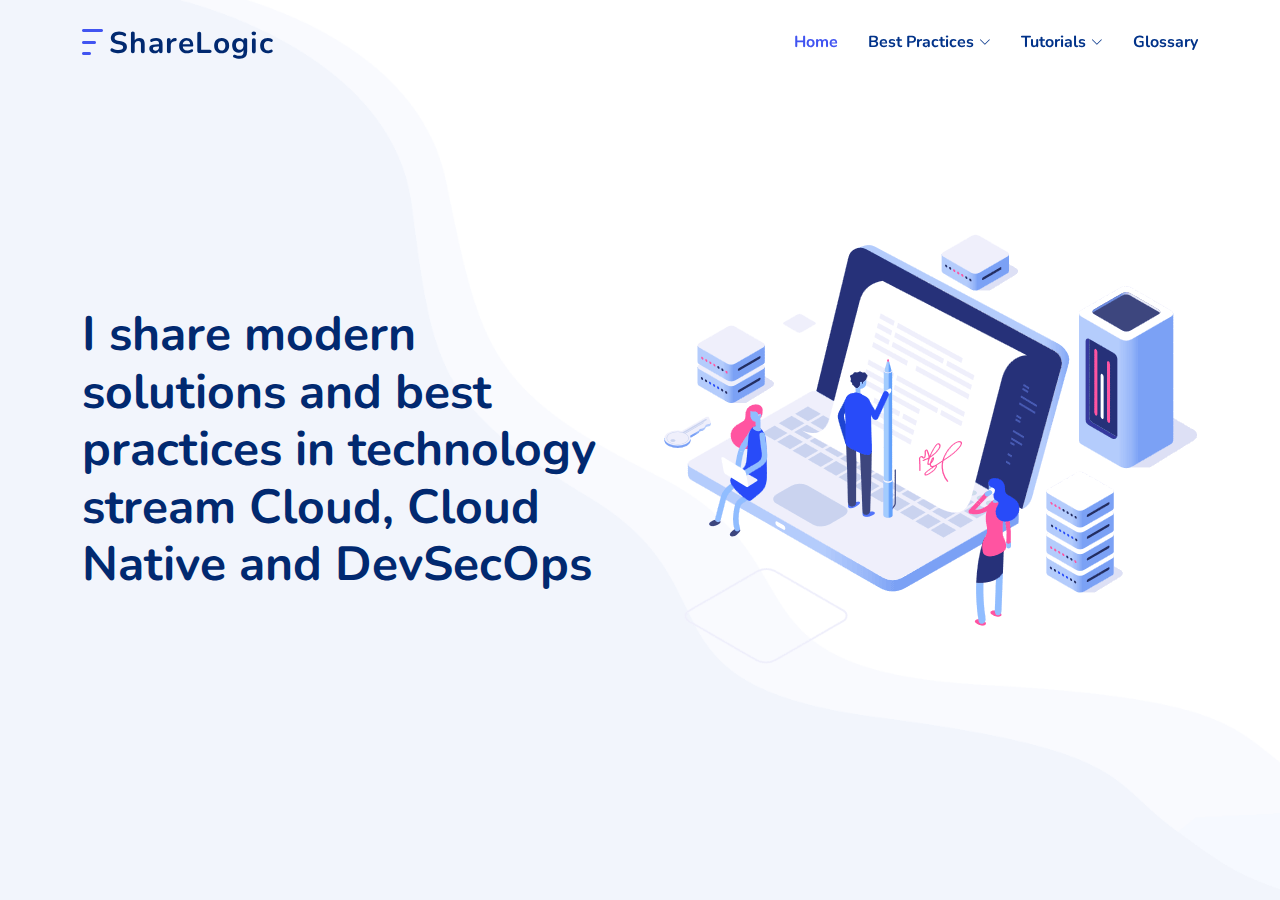
<file: documentation/index.html>
<!DOCTYPE html>
<html lang="en">

<head>
  <meta charset="utf-8">
  <meta content="width=device-width, initial-scale=1.0" name="viewport">

  <title>Kameswara Rao Pudi - Share Logic</title>
  <meta content="" name="description">
  <meta content="" name="keywords">

  <!-- Favicons -->
  <!-- <link href="assets/img/favicon.png" rel="icon">
  <link href="assets/img/apple-touch-icon.png" rel="apple-touch-icon"> -->

  <!-- Google Fonts -->
  <link href="https://fonts.googleapis.com/css?family=Open+Sans:300,300i,400,400i,600,600i,700,700i|Nunito:300,300i,400,400i,600,600i,700,700i|Poppins:300,300i,400,400i,500,500i,600,600i,700,700i" rel="stylesheet">

  <!-- Vendor CSS Files -->
  <link href="assets/vendor/aos/aos.css" rel="stylesheet">
  <link href="assets/vendor/bootstrap/css/bootstrap.min.css" rel="stylesheet">
  <link href="assets/vendor/bootstrap-icons/bootstrap-icons.css" rel="stylesheet">
  <link href="assets/vendor/glightbox/css/glightbox.min.css" rel="stylesheet">
  <link href="assets/vendor/remixicon/remixicon.css" rel="stylesheet">
  <link href="assets/vendor/swiper/swiper-bundle.min.css" rel="stylesheet">

  <!-- Template Main CSS File -->
  <link href="assets/css/style.css" rel="stylesheet">

</head>

<body>

  <!-- ======= Header ======= -->
  <header id="header" class="header fixed-top">
    <div class="container-fluid container-xl d-flex align-items-center justify-content-between">

      <a href="index.html" class="logo d-flex align-items-center">
        <img src="assets/img/logo.png" alt="">
        <span>ShareLogic</span>
      </a>

      <nav id="navbar" class="navbar">
        <ul>
          <li><a class="nav-link scrollto active" href="#">Home</a></li>      
          <li class="dropdown"><a href="#"><span>Best Practices</span> <i class="bi bi-chevron-down"></i></a>
            <ul>
              <li><a href="coming-soon.html">To Do</a></li>
            </ul>
          </li>
          <li class="dropdown"><a href="#"><span>Tutorials</span> <i class="bi bi-chevron-down"></i></a>
            <ul>
              <li><a href="../documentation/kubernetes/kubernetes-training.html">Kubernetes</a></li>
              <li><a href="coming-soon.html">IaC</a></li>
              <li><a href="coming-soon.html">Azure</a></li>
            </ul>
          </li>
          <li><a href="glossary.html">Glossary</a></li>
        </ul>
        <i class="bi bi-list mobile-nav-toggle"></i>
      </nav><!-- .navbar -->

    </div>
  </header><!-- End Header -->

  <section id="hero" class="hero d-flex align-items-center">

    <div class="container">
      <div class="row">
        <div class="col-lg-6 d-flex flex-column justify-content-center">
          <h1 data-aos="fade-up">I share modern solutions and best practices in technology stream Cloud, Cloud Native and DevSecOps</h1>
        </div>
        <div class="col-lg-6 hero-img" data-aos="zoom-out" data-aos-delay="200">
          <img src="assets/img/hero-img.png" class="img-fluid" alt="">
        </div>
      </div>
    </div>

  </section>
  
  <!-- End Hero -->

  <main id="main">
  </main><!-- End #main -->

  <a href="#" class="back-to-top d-flex align-items-center justify-content-center"><i class="bi bi-arrow-up-short"></i></a>

  <!-- Vendor JS Files -->
  <script src="assets/vendor/purecounter/purecounter_vanilla.js"></script>
  <script src="assets/vendor/aos/aos.js"></script>
  <script src="assets/vendor/bootstrap/js/bootstrap.bundle.min.js"></script>
  <script src="assets/vendor/glightbox/js/glightbox.min.js"></script>
  <script src="assets/vendor/isotope-layout/isotope.pkgd.min.js"></script>
  <script src="assets/vendor/swiper/swiper-bundle.min.js"></script>
  <script src="assets/vendor/php-email-form/validate.js"></script>

  <!-- Template Main JS File -->
  <script src="assets/js/main.js"></script>

</body>

</html>
</file>
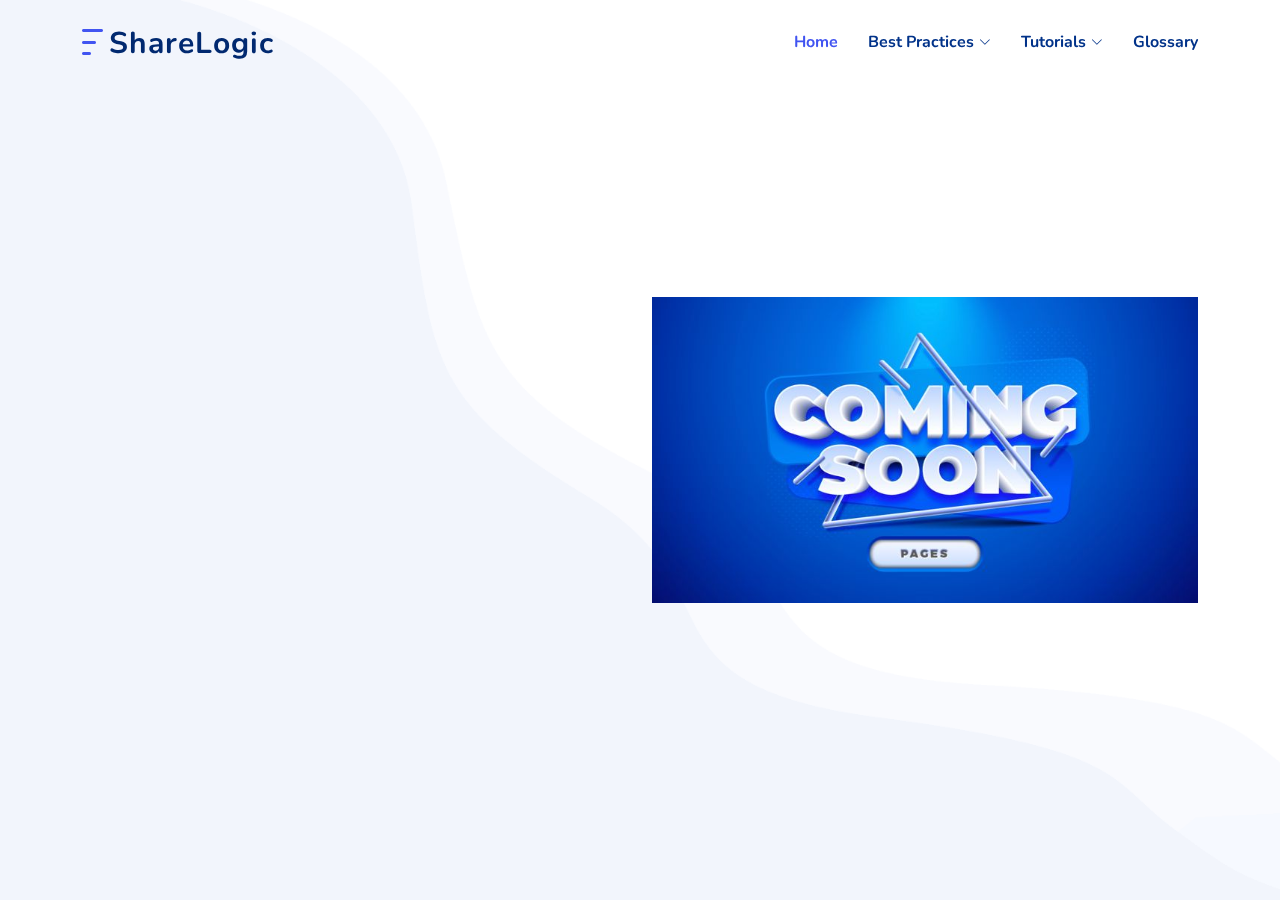
<file: documentation/coming-soon.html>
<!DOCTYPE html>
<html lang="en">

<head>
  <meta charset="utf-8">
  <meta content="width=device-width, initial-scale=1.0" name="viewport">

  <title>Coming Soon</title>
  <meta content="" name="description">
  <meta content="" name="keywords">

  <!-- Google Fonts -->
  <link href="https://fonts.googleapis.com/css?family=Open+Sans:300,300i,400,400i,600,600i,700,700i|Nunito:300,300i,400,400i,600,600i,700,700i|Poppins:300,300i,400,400i,500,500i,600,600i,700,700i" rel="stylesheet">

  <!-- Vendor CSS Files -->
  <link href="assets/vendor/aos/aos.css" rel="stylesheet">
  <link href="assets/vendor/bootstrap/css/bootstrap.min.css" rel="stylesheet">
  <link href="assets/vendor/bootstrap-icons/bootstrap-icons.css" rel="stylesheet">
  <link href="assets/vendor/glightbox/css/glightbox.min.css" rel="stylesheet">
  <link href="assets/vendor/remixicon/remixicon.css" rel="stylesheet">
  <link href="assets/vendor/swiper/swiper-bundle.min.css" rel="stylesheet">

  <!-- Template Main CSS File -->
  <link href="assets/css/style.css" rel="stylesheet">

</head>

<body>

  <!-- ======= Header ======= -->
  <header id="header" class="header fixed-top">
    <div class="container-fluid container-xl d-flex align-items-center justify-content-between">

      <a href="index.html" class="logo d-flex align-items-center">
        <img src="assets/img/logo.png" alt="">
        <span>ShareLogic</span>
      </a>

      <nav id="navbar" class="navbar">
        <ul>
          <li><a class="nav-link scrollto active" href="index.html">Home</a></li>      
          <li class="dropdown"><a href="coming-soon.html"><span>Best Practices</span> <i class="bi bi-chevron-down"></i></a>
            <ul>
              <li><a href="coming-soon.html">To Do</a></li>
            </ul>
          </li>
          <li class="dropdown"><a href="#"><span>Tutorials</span> <i class="bi bi-chevron-down"></i></a>
            <ul>
              <li><a href="../documentation/kubernetes/kubernetes-training.html">Kubernetes</a></li>
              <li><a href="coming-soon.html">IaC</a></li>
              <li><a href="coming-soon.html">Azure</a></li>
            </ul>
          </li>
          <li><a href="glossary.html">Glossary</a></li>
        </ul>
        <i class="bi bi-list mobile-nav-toggle"></i>
      </nav><!-- .navbar -->

    </div>
  </header><!-- End Header -->

  <section id="hero" class="hero d-flex align-items-center">

    <div class="container">
      <div class="row">
        <div class="col-lg-6 d-flex flex-column justify-content-center">
          <!-- <h1 data-aos="fade-up">I share modern solutions and best practices for SDLC and Cloud Infrastructure Automation</h1> -->
        </div>
        <div class="col-lg-6 hero-img" data-aos="zoom-out" data-aos-delay="200">
          <img src="../documentation/assets/img/blog/coming-soon.jpg" class="img-fluid" alt="">
        </div>
      </div>
    </div>

  </section>
  
  <!-- End Hero -->

  <main id="main">
  </main><!-- End #main -->

  <a href="#" class="back-to-top d-flex align-items-center justify-content-center"><i class="bi bi-arrow-up-short"></i></a>

  <!-- Vendor JS Files -->
  <script src="assets/vendor/purecounter/purecounter_vanilla.js"></script>
  <script src="assets/vendor/aos/aos.js"></script>
  <script src="assets/vendor/bootstrap/js/bootstrap.bundle.min.js"></script>
  <script src="assets/vendor/glightbox/js/glightbox.min.js"></script>
  <script src="assets/vendor/isotope-layout/isotope.pkgd.min.js"></script>
  <script src="assets/vendor/swiper/swiper-bundle.min.js"></script>
  <script src="assets/vendor/php-email-form/validate.js"></script>

  <!-- Template Main JS File -->
  <script src="assets/js/main.js"></script>

</body>

</html>
</file>
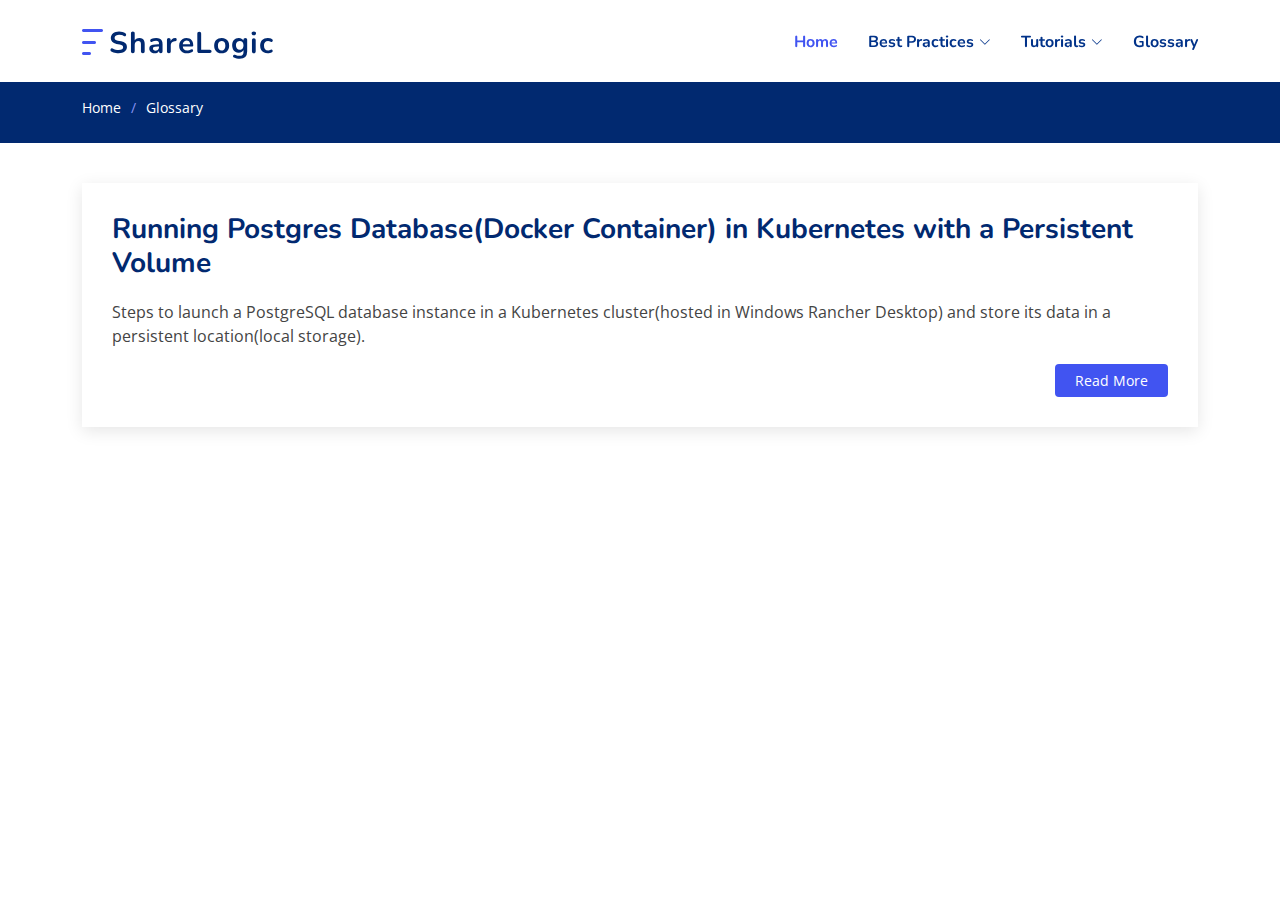
<file: documentation/glossary.html>
<!DOCTYPE html>
<html lang="en">

<head>
  <meta charset="utf-8">
  <meta content="width=device-width, initial-scale=1.0" name="viewport">

  <title>Glossary</title>
  <meta content="" name="description">
  <meta content="" name="keywords">

  <!-- Favicons -->

  <!-- Google Fonts -->
  <link href="https://fonts.googleapis.com/css?family=Open+Sans:300,300i,400,400i,600,600i,700,700i|Nunito:300,300i,400,400i,600,600i,700,700i|Poppins:300,300i,400,400i,500,500i,600,600i,700,700i" rel="stylesheet">

  <!-- Vendor CSS Files -->
  <link href="assets/vendor/aos/aos.css" rel="stylesheet">
  <link href="assets/vendor/bootstrap/css/bootstrap.min.css" rel="stylesheet">
  <link href="assets/vendor/bootstrap-icons/bootstrap-icons.css" rel="stylesheet">
  <link href="assets/vendor/glightbox/css/glightbox.min.css" rel="stylesheet">
  <link href="assets/vendor/remixicon/remixicon.css" rel="stylesheet">
  <link href="assets/vendor/swiper/swiper-bundle.min.css" rel="stylesheet">

  <!-- Template Main CSS File -->
  <link href="assets/css/style.css" rel="stylesheet">
</head>

<body>

  <!-- ======= Header ======= -->
  <header id="header" class="header fixed-top">
    <div class="container-fluid container-xl d-flex align-items-center justify-content-between">

      <a href="index.html" class="logo d-flex align-items-center">
        <img src="assets/img/logo.png" alt="">
        <span>ShareLogic</span>
      </a>

      <nav id="navbar" class="navbar">
        <ul>
          <li><a class="nav-link scrollto active" href="index.html">Home</a></li>      
          <li class="dropdown"><a href="#"><span>Best Practices</span> <i class="bi bi-chevron-down"></i></a>
            <ul>
              <li><a href="coming-soon.html">To Do</a></li>
            </ul>
          </li>
          <li class="dropdown"><a href="#"><span>Tutorials</span> <i class="bi bi-chevron-down"></i></a>
            <ul>
              <li><a href="../documentation/kubernetes/kubernetes-training.html">Kubernetes</a></li>
              <li><a href="coming-soon.html">IaC</a></li>
              <li><a href="coming-soon.html">Azure</a></li>
            </ul>
          </li>
          <li><a href="glossary.html">Glossary</a></li>
        </ul>
        <i class="bi bi-list mobile-nav-toggle"></i>
      </nav><!-- .navbar -->

    </div>
  </header>
  <!-- End Header -->

  <main id="main">

    <!-- ======= Breadcrumbs ======= -->
    <section class="breadcrumbs">
      <div class="container">

        <ol>
          <li><a href="index.html">Home</a></li>
          <li>Glossary</li>
        </ol>
        

      </div>
    </section><!-- End Breadcrumbs -->

    <!-- ======= Blog Section ======= -->
    <section id="blog" class="blog">
      <div class="container" data-aos="fade-up">

        <div class="row">

          <div class="col-lg-12 entries">

            <article class="entry">

              <h2 class="entry-title">
                <a href="kubernetes/postgres-kubernetes-persistent-volume.html">Running Postgres Database(Docker Container) in Kubernetes with a Persistent Volume</a>
              </h2>

              <div class="entry-content">
                <p>
                  Steps to launch a PostgreSQL database instance in a Kubernetes cluster(hosted in Windows Rancher Desktop) and store its data in a persistent location(local storage).
                </p>
                <div class="read-more">
                  <a href="kubernetes/postgres-kubernetes-persistent-volume.html">Read More</a>
                </div>
              </div>

            </article><!-- End blog entry -->
           </div><!-- End blog entries list -->


        </div>

      </div>
    </section><!-- End Blog Section -->

  </main><!-- End #main -->


  <a href="#" class="back-to-top d-flex align-items-center justify-content-center"><i class="bi bi-arrow-up-short"></i></a>

  <!-- Vendor JS Files -->
  <script src="assets/vendor/purecounter/purecounter_vanilla.js"></script>
  <script src="assets/vendor/aos/aos.js"></script>
  <script src="assets/vendor/bootstrap/js/bootstrap.bundle.min.js"></script>
  <script src="assets/vendor/glightbox/js/glightbox.min.js"></script>
  <script src="assets/vendor/isotope-layout/isotope.pkgd.min.js"></script>
  <script src="assets/vendor/swiper/swiper-bundle.min.js"></script>
  <script src="assets/vendor/php-email-form/validate.js"></script>

  <!-- Template Main JS File -->
  <script src="assets/js/main.js"></script>

</body>

</html>
</file>
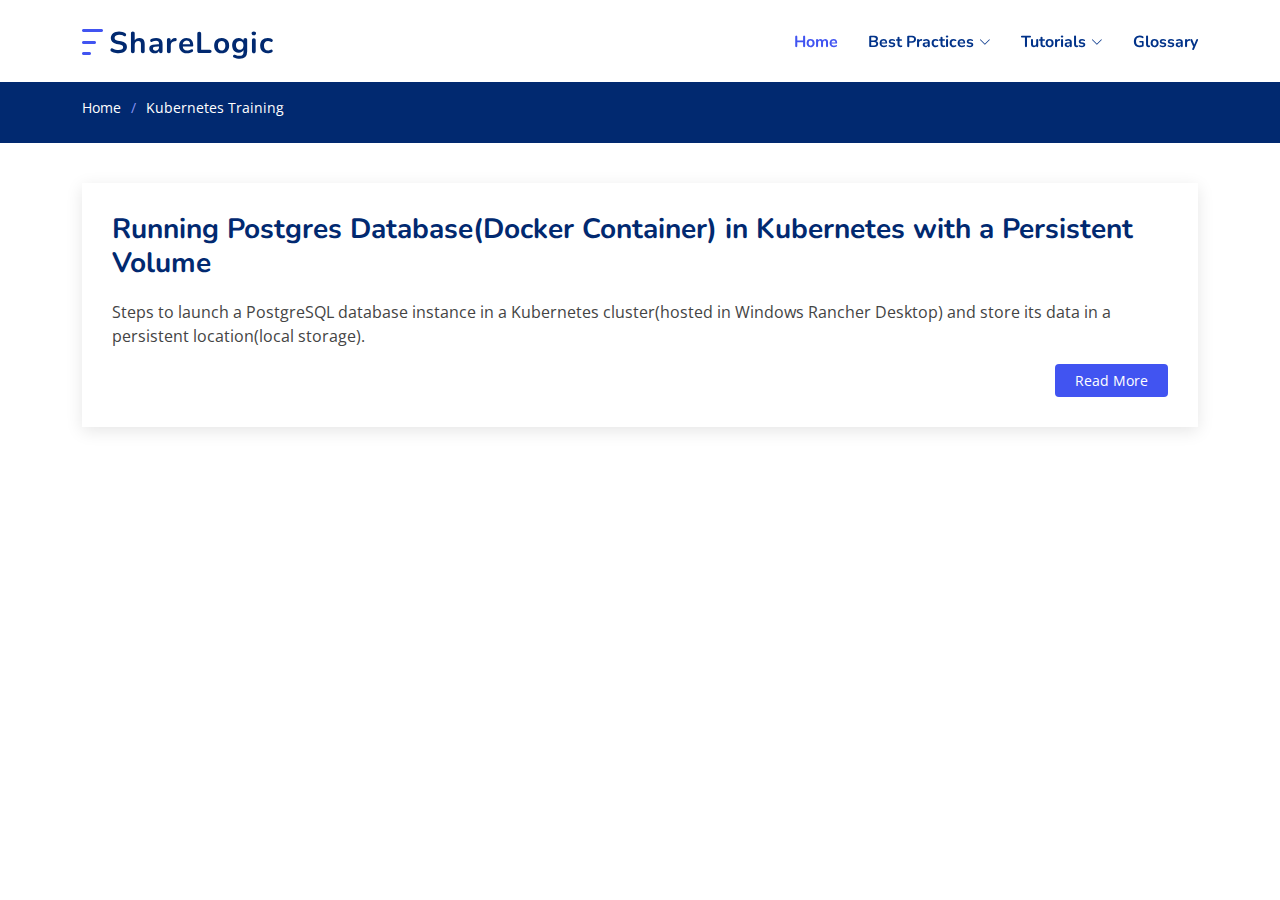
<file: documentation/kubernetes/kubernetes-training.html>
<!DOCTYPE html>
<html lang="en">

<head>
  <meta charset="utf-8">
  <meta content="width=device-width, initial-scale=1.0" name="viewport">

  <title>Kubernetes Tutorials</title>
  <meta content="" name="description">
  <meta content="" name="keywords">

  <!-- Favicons -->

  <!-- Google Fonts -->
  <link href="https://fonts.googleapis.com/css?family=Open+Sans:300,300i,400,400i,600,600i,700,700i|Nunito:300,300i,400,400i,600,600i,700,700i|Poppins:300,300i,400,400i,500,500i,600,600i,700,700i" rel="stylesheet">

  <!-- Vendor CSS Files -->
  <link href="../assets/vendor/aos/aos.css" rel="stylesheet">
  <link href="../assets/vendor/bootstrap/css/bootstrap.min.css" rel="stylesheet">
  <link href="../assets/vendor/bootstrap-icons/bootstrap-icons.css" rel="stylesheet">
  <link href="../assets/vendor/glightbox/css/glightbox.min.css" rel="stylesheet">
  <link href="../assets/vendor/remixicon/remixicon.css" rel="stylesheet">
  <link href="../assets/vendor/swiper/swiper-bundle.min.css" rel="stylesheet">

  <!-- Template Main CSS File -->
  <link href="../assets/css/style.css" rel="stylesheet">
</head>

<body>

  <!-- ======= Header ======= -->
  <header id="header" class="header fixed-top">
    <div class="container-fluid container-xl d-flex align-items-center justify-content-between">

      <a href="../index.html" class="logo d-flex align-items-center">
        <img src="../assets/img/logo.png" alt="">
        <span>ShareLogic</span>
      </a>

      <nav id="navbar" class="navbar">
        <ul>
          <li><a class="nav-link scrollto active" href="../index.html">Home</a></li>      
          <li class="dropdown"><a href="#"><span>Best Practices</span> <i class="bi bi-chevron-down"></i></a>
            <ul>
              <li><a href="coming-soon.html">To Do</a></li>
            </ul>
          </li>
          <li class="dropdown"><a href="#"><span>Tutorials</span> <i class="bi bi-chevron-down"></i></a>
            <ul>
              <li><a href="../kubernetes/kubernetes-training.html">Kubernetes</a></li>
              <li><a href="../coming-soon.html">IaC</a></li>
              <li><a href="../coming-soon.html">Azure</a></li>
            </ul>
          </li>
          <li><a href="../glossary.html">Glossary</a></li>
        </ul>
        <i class="bi bi-list mobile-nav-toggle"></i>
      </nav><!-- .navbar -->

    </div>
  </header>
  <!-- End Header -->

  <main id="main">

    <!-- ======= Breadcrumbs ======= -->
    <section class="breadcrumbs">
      <div class="container">

        <ol>
          <li><a href="../index.html">Home</a></li>
          <li>Kubernetes Training</li>
        </ol>
        

      </div>
    </section><!-- End Breadcrumbs -->

    <!-- ======= Blog Section ======= -->
    <section id="blog" class="blog">
      <div class="container" data-aos="fade-up">

        <div class="row">

          <div class="col-lg-12 entries">

            <article class="entry">

              <h2 class="entry-title">
                <a href="../kubernetes/postgres-kubernetes-persistent-volume.html">Running Postgres Database(Docker Container) in Kubernetes with a Persistent Volume</a>
              </h2>

              <div class="entry-content">
                <p>
                  Steps to launch a PostgreSQL database instance in a Kubernetes cluster(hosted in Windows Rancher Desktop) and store its data in a persistent location(local storage).
                </p>
                <div class="read-more">
                  <a href="../kubernetes/postgres-kubernetes-persistent-volume.html">Read More</a>
                </div>
              </div>

            </article><!-- End blog entry -->
           </div><!-- End blog entries list -->


        </div>

      </div>
    </section><!-- End Blog Section -->

  </main><!-- End #main -->


  <a href="#" class="back-to-top d-flex align-items-center justify-content-center"><i class="bi bi-arrow-up-short"></i></a>

  <!-- Vendor JS Files -->
  <script src="../assets/vendor/purecounter/purecounter_vanilla.js"></script>
  <script src="../assets/vendor/aos/aos.js"></script>
  <script src="../assets/vendor/bootstrap/js/bootstrap.bundle.min.js"></script>
  <script src="../assets/vendor/glightbox/js/glightbox.min.js"></script>
  <script src="../assets/vendor/isotope-layout/isotope.pkgd.min.js"></script>
  <script src="../assets/vendor/swiper/swiper-bundle.min.js"></script>
  <script src="../assets/vendor/php-email-form/validate.js"></script>

  <!-- Template Main JS File -->
  <script src="../assets/js/main.js"></script>

</body>

</html>
</file>
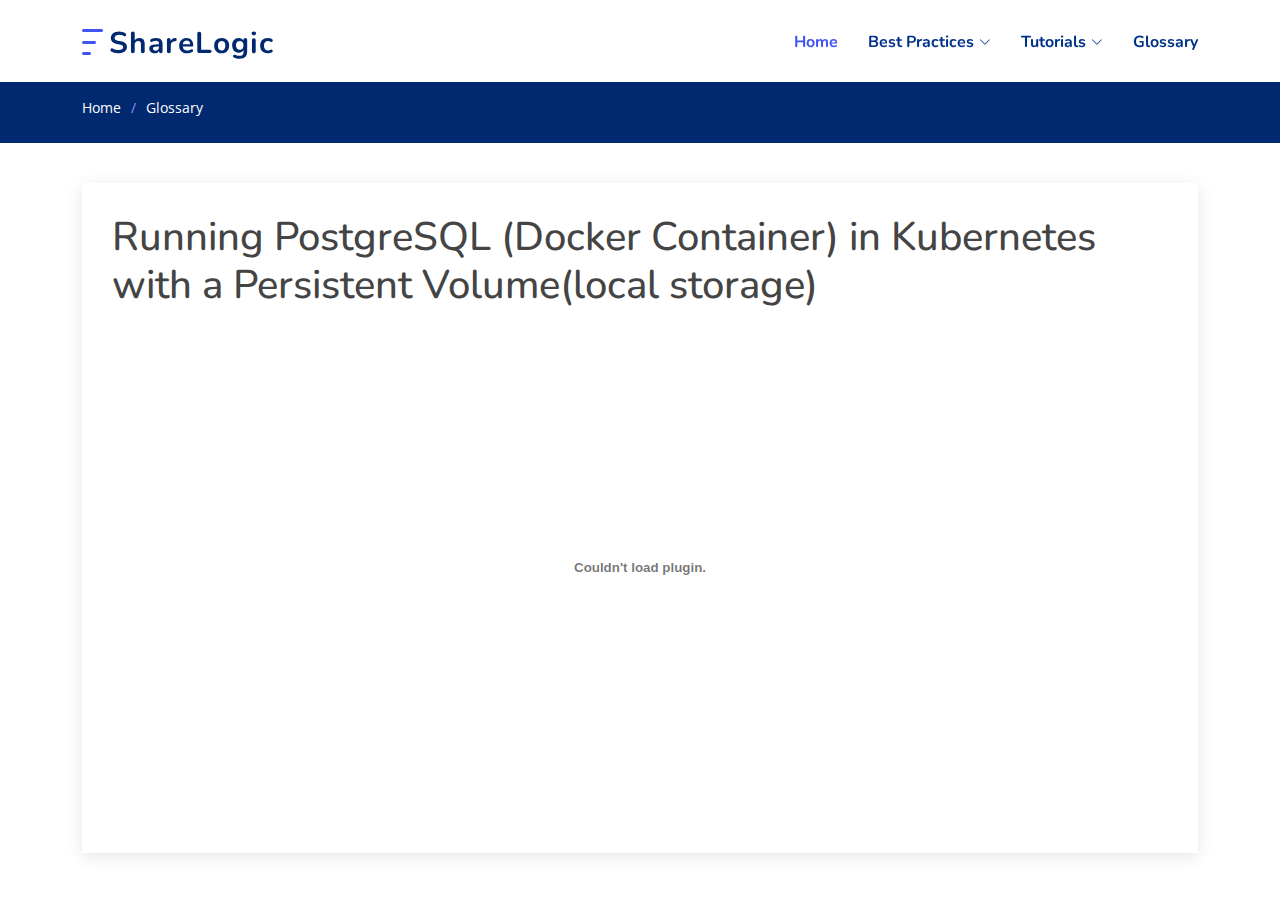
<file: documentation/kubernetes/postgres-kubernetes-persistent-volume.html>
<!DOCTYPE html>
<html lang="en">

<head>
  <meta charset="utf-8">
  <meta content="width=device-width, initial-scale=1.0" name="viewport">

  <title>PostgreSQL Kubernetes Persistent Volume</title>
  <meta content="" name="description">
  <meta content="" name="keywords">


  <!-- Google Fonts -->
  <link href="https://fonts.googleapis.com/css?family=Open+Sans:300,300i,400,400i,600,600i,700,700i|Nunito:300,300i,400,400i,600,600i,700,700i|Poppins:300,300i,400,400i,500,500i,600,600i,700,700i" rel="stylesheet">

  <!-- Vendor CSS Files -->
  <link href="../assets/vendor/aos/aos.css" rel="stylesheet">
  <link href="../assets/vendor/bootstrap/css/bootstrap.min.css" rel="stylesheet">
  <link href="../assets/vendor/bootstrap-icons/bootstrap-icons.css" rel="stylesheet">
  <link href="../assets/vendor/glightbox/css/glightbox.min.css" rel="stylesheet">
  <link href="../assets/vendor/remixicon/remixicon.css" rel="stylesheet">
  <link href="../assets/vendor/swiper/swiper-bundle.min.css" rel="stylesheet">

  <!-- Template Main CSS File -->
  <link href="../assets/css/style.css" rel="stylesheet">

</head>

<body>

  <!-- ======= Header ======= -->
  <header id="header" class="header fixed-top">
    <div class="container-fluid container-xl d-flex align-items-center justify-content-between">

      <a href="../index.html" class="logo d-flex align-items-center">
        <img src="../assets/img/logo.png" alt="">
        <span>ShareLogic</span>
      </a>

      <nav id="navbar" class="navbar">
        <ul>
          <li><a class="nav-link scrollto active" href="../index.html">Home</a></li>      
          <li class="dropdown"><a href="#"><span>Best Practices</span> <i class="bi bi-chevron-down"></i></a>
            <ul>
              <li><a href="../coming-soon.html">To Do</a></li>
            </ul>
          </li>
          <li class="dropdown"><a href="#"><span>Tutorials</span> <i class="bi bi-chevron-down"></i></a>
            <ul>
              <li><a href="../kubernetes/kubernetes-training.html">Kubernetes</a></li>
              <li><a href="../coming-soon.html">IaC</a></li>
              <li><a href="../coming-soon.html">Azure</a></li>
            </ul>
          </li>
          <li><a href="../glossary.html">Glossary</a></li>
        </ul>
        <i class="bi bi-list mobile-nav-toggle"></i>
      </nav><!-- .navbar -->

    </div>
  </header><!-- End Header -->

  <main id="main">

    <!-- ======= Breadcrumbs ======= -->
    <section class="breadcrumbs">
      <div class="container">

        <ol>
          <li><a href="../index.html">Home</a></li>
          <li><a href="../glossary.html">Glossary</a></li>
        </ol>

      </div>
    </section><!-- End Breadcrumbs -->

    <!-- ======= Blog Single Section ======= -->
    <section id="blog" class="blog">
      <div class="container" data-aos="fade-up">

        <div class="row">

          <div class="col-lg-12 entries">

            <article class="entry entry-single">

                <h1>Running PostgreSQL (Docker Container) in Kubernetes with a Persistent Volume(local storage)</h1>
                <object data="../kubernetes/docs/postgreSQL-persistent-volume.pdf" type="application/pdf" width="100%" height="500px">
                </object>
              </div>

              <div class="entry-footer">

              </div>

            </article><!-- End blog entry -->


          </div><!-- End blog entries list -->



        </div>

      </div>
    </section><!-- End Blog Single Section -->

  </main><!-- End #main -->

  <a href="#" class="back-to-top d-flex align-items-center justify-content-center"><i class="bi bi-arrow-up-short"></i></a>

  <!-- Vendor JS Files -->
  <script src="../assets/vendor/purecounter/purecounter_vanilla.js"></script>
  <script src="../assets/vendor/aos/aos.js"></script>
  <script src="../assets/vendor/bootstrap/js/bootstrap.bundle.min.js"></script>
  <script src="../assets/vendor/glightbox/js/glightbox.min.js"></script>
  <script src="../assets/vendor/isotope-layout/isotope.pkgd.min.js"></script>
  <script src="../assets/vendor/swiper/swiper-bundle.min.js"></script>
  <script src="../assets/vendor/php-email-form/validate.js"></script>

  <!-- Template Main JS File -->
  <script src="../assets/js/main.js"></script>

</body>

</html>
</file>
<file: documentation/assets/css/style.css>
/**
* Template Name: FlexStart
* Updated: Sep 18 2023 with Bootstrap v5.3.2
* Template URL: https://bootstrapmade.com/flexstart-bootstrap-startup-template/
* Author: BootstrapMade.com
* License: https://bootstrapmade.com/license/
*/

/*--------------------------------------------------------------
# General
--------------------------------------------------------------*/
:root {
  scroll-behavior: smooth;
}

body {
  font-family: "Open Sans", sans-serif;
  color: #444444;
}

a {
  color: #4154f1;
  text-decoration: none;
}

a:hover {
  color: #717ff5;
  text-decoration: none;
}

h1,
h2,
h3,
h4,
h5,
h6 {
  font-family: "Nunito", sans-serif;
}

/*--------------------------------------------------------------
# Sections
--------------------------------------------------------------*/
section {
  padding: 60px 0;
  overflow: hidden;
}

.section-header {
  text-align: center;
  padding-bottom: 40px;
}

.section-header h2 {
  font-size: 13px;
  letter-spacing: 1px;
  font-weight: 700;
  margin: 0;
  color: #4154f1;
  text-transform: uppercase;
}

.section-header p {
  margin: 10px 0 0 0;
  padding: 0;
  font-size: 38px;
  line-height: 42px;
  font-weight: 700;
  color: #012970;
}

@media (max-width: 768px) {
  .section-header p {
    font-size: 28px;
    line-height: 32px;
  }
}

/*--------------------------------------------------------------
# Breadcrumbs
--------------------------------------------------------------*/
.breadcrumbs {
  padding: 15px 0;
  background: #012970;
  min-height: 40px;
  margin-top: 82px;
  color: #fff;
}

@media (max-width: 992px) {
  .breadcrumbs {
    margin-top: 57px;
  }
}

.breadcrumbs h2 {
  font-size: 28px;
  font-weight: 500;
}

.breadcrumbs ol {
  display: flex;
  flex-wrap: wrap;
  list-style: none;
  padding: 0 0 10px 0;
  margin: 0;
  font-size: 14px;
}

.breadcrumbs ol a {
  color: #fff;
  transition: 0.3s;
}

.breadcrumbs ol a:hover {
  text-decoration: underline;
}

.breadcrumbs ol li+li {
  padding-left: 10px;
}

.breadcrumbs ol li+li::before {
  display: inline-block;
  padding-right: 10px;
  color: #8894f6;
  content: "/";
}

/*--------------------------------------------------------------
# Back to top button
--------------------------------------------------------------*/
.back-to-top {
  position: fixed;
  visibility: hidden;
  opacity: 0;
  right: 15px;
  bottom: 15px;
  z-index: 99999;
  background: #4154f1;
  width: 40px;
  height: 40px;
  border-radius: 4px;
  transition: all 0.4s;
}

.back-to-top i {
  font-size: 24px;
  color: #fff;
  line-height: 0;
}

.back-to-top:hover {
  background: #6776f4;
  color: #fff;
}

.back-to-top.active {
  visibility: visible;
  opacity: 1;
}

/*--------------------------------------------------------------
# Disable aos animation delay on mobile devices
--------------------------------------------------------------*/
@media screen and (max-width: 768px) {
  [data-aos-delay] {
    transition-delay: 0 !important;
  }
}

/*--------------------------------------------------------------
# Header
--------------------------------------------------------------*/
.header {
  transition: all 0.5s;
  z-index: 997;
  padding: 20px 0;
}

.header.header-scrolled {
  background: #fff;
  padding: 15px 0;
  box-shadow: 0px 2px 20px rgba(1, 41, 112, 0.1);
}

.header .logo {
  line-height: 0;
}

.header .logo img {
  max-height: 40px;
  margin-right: 6px;
}

.header .logo span {
  font-size: 30px;
  font-weight: 700;
  letter-spacing: 1px;
  color: #012970;
  font-family: "Nunito", sans-serif;
  margin-top: 3px;
}

/*--------------------------------------------------------------
# Navigation Menu
--------------------------------------------------------------*/
/**
* Desktop Navigation 
*/
.navbar {
  padding: 0;
}

.navbar ul {
  margin: 0;
  padding: 0;
  display: flex;
  list-style: none;
  align-items: center;
}

.navbar li {
  position: relative;
}

.navbar a,
.navbar a:focus {
  display: flex;
  align-items: center;
  justify-content: space-between;
  padding: 10px 0 10px 30px;
  font-family: "Nunito", sans-serif;
  font-size: 16px;
  font-weight: 700;
  color: #013289;
  white-space: nowrap;
  transition: 0.3s;
}

.navbar a i,
.navbar a:focus i {
  font-size: 12px;
  line-height: 0;
  margin-left: 5px;
}

.navbar a:hover,
.navbar .active,
.navbar .active:focus,
.navbar li:hover>a {
  color: #4154f1;
}

.navbar .getstarted,
.navbar .getstarted:focus {
  background: #4154f1;
  padding: 8px 20px;
  margin-left: 30px;
  border-radius: 4px;
  color: #fff;
}

.navbar .getstarted:hover,
.navbar .getstarted:focus:hover {
  color: #fff;
  background: #5969f3;
}

.navbar .dropdown ul {
  display: block;
  position: absolute;
  left: 14px;
  top: calc(100% + 30px);
  margin: 0;
  padding: 10px 0;
  z-index: 99;
  opacity: 0;
  visibility: hidden;
  background: #fff;
  box-shadow: 0px 0px 30px rgba(127, 137, 161, 0.25);
  transition: 0.3s;
  border-radius: 4px;
}

.navbar .dropdown ul li {
  min-width: 200px;
}

.navbar .dropdown ul a {
  padding: 10px 20px;
  font-size: 15px;
  text-transform: none;
  font-weight: 600;
}

.navbar .dropdown ul a i {
  font-size: 12px;
}

.navbar .dropdown ul a:hover,
.navbar .dropdown ul .active:hover,
.navbar .dropdown ul li:hover>a {
  color: #4154f1;
}

.navbar .dropdown:hover>ul {
  opacity: 1;
  top: 100%;
  visibility: visible;
}

.navbar .megamenu {
  position: static;
}

.navbar .megamenu ul {
  margin-top: 5px;
  right: 0;
  padding: 10px;
  display: flex;
}

.navbar .megamenu ul li {
  flex: 1;
}

.navbar .megamenu ul li a,
.navbar .megamenu ul li:hover>a {
  color: #013289;
}

.navbar .megamenu ul li a:hover,
.navbar .megamenu ul li .active,
.navbar .megamenu ul li .active:hover {
  color: #4154f1;
}

.navbar .dropdown .dropdown ul {
  top: 0;
  left: calc(100% - 30px);
  visibility: hidden;
}

.navbar .dropdown .dropdown:hover>ul {
  opacity: 1;
  top: 0;
  left: 100%;
  visibility: visible;
}

@media (max-width: 1366px) {
  .navbar .dropdown .dropdown ul {
    left: -90%;
  }

  .navbar .dropdown .dropdown:hover>ul {
    left: -100%;
  }
}

/**
* Mobile Navigation 
*/
.mobile-nav-toggle {
  color: #012970;
  font-size: 28px;
  cursor: pointer;
  display: none;
  line-height: 0;
  transition: 0.5s;
}

.mobile-nav-toggle.bi-x {
  color: #fff;
}

@media (max-width: 1200px) {
  .mobile-nav-toggle {
    display: block;
  }

  .navbar ul {
    display: none;
  }
}

.navbar-mobile {
  position: fixed;
  overflow: hidden;
  top: 0;
  right: 0;
  left: 0;
  bottom: 0;
  background: rgba(1, 22, 61, 0.9);
  transition: 0.3s;
}

.navbar-mobile .mobile-nav-toggle {
  position: absolute;
  top: 15px;
  right: 15px;
}

.navbar-mobile ul {
  display: block;
  position: absolute;
  top: 55px;
  right: 15px;
  bottom: 15px;
  left: 15px;
  padding: 10px 0;
  border-radius: 10px;
  background-color: #fff;
  overflow-y: auto;
  transition: 0.3s;
}

.navbar-mobile a,
.navbar-mobile a:focus {
  padding: 10px 20px;
  font-size: 15px;
  color: #012970;
}

.navbar-mobile a:hover,
.navbar-mobile .active,
.navbar-mobile li:hover>a {
  color: #4154f1;
}

.navbar-mobile .getstarted,
.navbar-mobile .getstarted:focus {
  margin: 15px;
}

.navbar-mobile .dropdown ul {
  position: static;
  display: none;
  margin: 10px 20px;
  padding: 10px 0;
  z-index: 99;
  opacity: 1;
  visibility: visible;
  background: #fff;
  box-shadow: 0px 0px 30px rgba(127, 137, 161, 0.25);
}

.navbar-mobile .dropdown ul li {
  min-width: 200px;
}

.navbar-mobile .dropdown ul a {
  padding: 10px 20px;
}

.navbar-mobile .dropdown ul a i {
  font-size: 12px;
}

.navbar-mobile .dropdown ul a:hover,
.navbar-mobile .dropdown ul .active:hover,
.navbar-mobile .dropdown ul li:hover>a {
  color: #4154f1;
}

.navbar-mobile .dropdown>.dropdown-active {
  display: block;
}

/*--------------------------------------------------------------
# Hero Section
--------------------------------------------------------------*/
.hero {
  width: 100%;
  height: 100vh;
  background: url(../img/hero-bg.png) top center no-repeat;
  background-size: cover;
}

.hero h1 {
  margin: 0;
  font-size: 48px;
  font-weight: 700;
  color: #012970;
}

.hero h2 {
  color: #444444;
  margin: 15px 0 0 0;
  font-size: 26px;
}

.hero .btn-get-started {
  margin-top: 30px;
  line-height: 0;
  padding: 15px 40px;
  border-radius: 4px;
  transition: 0.5s;
  color: #fff;
  background: #4154f1;
  box-shadow: 0px 5px 30px rgba(65, 84, 241, 0.4);
}

.hero .btn-get-started span {
  font-family: "Nunito", sans-serif;
  font-weight: 600;
  font-size: 16px;
  letter-spacing: 1px;
}

.hero .btn-get-started i {
  margin-left: 5px;
  font-size: 18px;
  transition: 0.3s;
}

.hero .btn-get-started:hover i {
  transform: translateX(5px);
}

.hero .hero-img {
  text-align: right;
}

@media (min-width: 1024px) {
  .hero {
    background-attachment: fixed;
  }
}

@media (max-width: 991px) {
  .hero {
    height: auto;
    padding: 120px 0 60px 0;
  }

  .hero .hero-img {
    text-align: center;
    margin-top: 80px;
  }

  .hero .hero-img img {
    width: 80%;
  }
}

@media (max-width: 768px) {
  .hero {
    text-align: center;
  }

  .hero h1 {
    font-size: 32px;
  }

  .hero h2 {
    font-size: 24px;
  }

  .hero .hero-img img {
    width: 100%;
  }
}

/*--------------------------------------------------------------
# Index Page
--------------------------------------------------------------*/
/*--------------------------------------------------------------
# About
--------------------------------------------------------------*/
.about .content {
  background-color: #f6f9ff;
  padding: 40px;
}

.about h3 {
  font-size: 14px;
  font-weight: 700;
  color: #4154f1;
  text-transform: uppercase;
}

.about h2 {
  font-size: 24px;
  font-weight: 700;
  color: #012970;
}

.about p {
  margin: 15px 0 30px 0;
  line-height: 24px;
}

.about .btn-read-more {
  line-height: 0;
  padding: 15px 40px;
  border-radius: 4px;
  transition: 0.5s;
  color: #fff;
  background: #4154f1;
  box-shadow: 0px 5px 25px rgba(65, 84, 241, 0.3);
}

.about .btn-read-more span {
  font-family: "Nunito", sans-serif;
  font-weight: 600;
  font-size: 16px;
  letter-spacing: 1px;
}

.about .btn-read-more i {
  margin-left: 5px;
  font-size: 18px;
  transition: 0.3s;
}

.about .btn-read-more:hover i {
  transform: translateX(5px);
}

/*--------------------------------------------------------------
# Values
--------------------------------------------------------------*/
.values .box {
  padding: 30px;
  box-shadow: 0px 0 5px rgba(1, 41, 112, 0.08);
  text-align: center;
  transition: 0.3s;
  height: 100%;
}

.values .box img {
  padding: 30px 50px;
  transition: 0.5s;
  transform: scale(1.1);
}

.values .box h3 {
  font-size: 24px;
  color: #012970;
  font-weight: 700;
  margin-bottom: 18px;
}

.values .box:hover {
  box-shadow: 0px 0 30px rgba(1, 41, 112, 0.08);
}

.values .box:hover img {
  transform: scale(1);
}

/*--------------------------------------------------------------
# Counts
--------------------------------------------------------------*/
.counts {
  padding: 70px 0 60px;
}

.counts .count-box {
  display: flex;
  align-items: center;
  padding: 30px;
  width: 100%;
  background: #fff;
  box-shadow: 0px 0 30px rgba(1, 41, 112, 0.08);
}

.counts .count-box i {
  font-size: 42px;
  line-height: 0;
  margin-right: 20px;
  color: #4154f1;
}

.counts .count-box span {
  font-size: 36px;
  display: block;
  font-weight: 600;
  color: #0b198f;
}

.counts .count-box p {
  padding: 0;
  margin: 0;
  font-family: "Nunito", sans-serif;
  font-size: 14px;
}

/*--------------------------------------------------------------
# Features
--------------------------------------------------------------*/
.features .feature-box {
  padding: 24px 20px;
  box-shadow: 0px 0 30px rgba(1, 41, 112, 0.08);
  transition: 0.3s;
  height: 100%;
}

.features .feature-box h3 {
  font-size: 18px;
  color: #012970;
  font-weight: 700;
  margin: 0;
}

.features .feature-box i {
  line-height: 0;
  background: #ecf3ff;
  padding: 4px;
  margin-right: 10px;
  font-size: 24px;
  border-radius: 3px;
  transition: 0.3s;
}

.features .feature-box:hover i {
  background: #4154f1;
  color: #fff;
}

.features .feture-tabs {
  margin-top: 120px;
}

.features .feture-tabs h3 {
  color: #012970;
  font-weight: 700;
  font-size: 32px;
  margin-bottom: 10px;
}

@media (max-width: 768px) {
  .features .feture-tabs h3 {
    font-size: 28px;
  }
}

.features .feture-tabs .nav-pills {
  border-bottom: 1px solid #eee;
}

.features .feture-tabs .nav-link {
  background: none;
  text-transform: uppercase;
  font-size: 15px;
  font-weight: 600;
  color: #012970;
  padding: 12px 0;
  margin-right: 25px;
  margin-bottom: -2px;
  border-radius: 0;
}

.features .feture-tabs .nav-link.active {
  color: #4154f1;
  border-bottom: 3px solid #4154f1;
}

.features .feture-tabs .tab-content h4 {
  font-size: 18px;
  margin: 0;
  font-weight: 700;
  color: #012970;
}

.features .feture-tabs .tab-content i {
  font-size: 24px;
  line-height: 0;
  margin-right: 8px;
  color: #4154f1;
}

.features .feature-icons {
  margin-top: 120px;
}

.features .feature-icons h3 {
  color: #012970;
  font-weight: 700;
  font-size: 32px;
  margin-bottom: 20px;
  text-align: center;
}

@media (max-width: 768px) {
  .features .feature-icons h3 {
    font-size: 28px;
  }
}

.features .feature-icons .content .icon-box {
  display: flex;
}

.features .feature-icons .content .icon-box h4 {
  font-size: 20px;
  font-weight: 700;
  margin: 0 0 10px 0;
  color: #012970;
}

.features .feature-icons .content .icon-box i {
  font-size: 44px;
  line-height: 44px;
  color: #0245bc;
  margin-right: 15px;
}

.features .feature-icons .content .icon-box p {
  font-size: 15px;
  color: #848484;
}

/*--------------------------------------------------------------
# Services
--------------------------------------------------------------*/
.services .service-box {
  box-shadow: 0px 0 30px rgba(1, 41, 112, 0.08);
  height: 100%;
  padding: 60px 30px;
  text-align: center;
  transition: 0.3s;
  border-radius: 5px;
}

.services .service-box .icon {
  font-size: 36px;
  padding: 40px 20px;
  border-radius: 4px;
  position: relative;
  margin-bottom: 25px;
  display: inline-block;
  line-height: 0;
  transition: 0.3s;
}

.services .service-box h3 {
  color: #444444;
  font-weight: 700;
}

.services .service-box .read-more {
  display: inline-flex;
  align-items: center;
  justify-content: center;
  font-weight: 600;
  font-size: 16px;
  padding: 8px 20px;
}

.services .service-box .read-more i {
  line-height: 0;
  margin-left: 5px;
  font-size: 18px;
}

.services .service-box.blue {
  border-bottom: 3px solid #2db6fa;
}

.services .service-box.blue .icon {
  color: #2db6fa;
  background: #dbf3fe;
}

.services .service-box.blue .read-more {
  color: #2db6fa;
}

.services .service-box.blue:hover {
  background: #2db6fa;
}

.services .service-box.orange {
  border-bottom: 3px solid #f68c09;
}

.services .service-box.orange .icon {
  color: #f68c09;
  background: #fde3c4;
}

.services .service-box.orange .read-more {
  color: #f68c09;
}

.services .service-box.orange:hover {
  background: #f68c09;
}

.services .service-box.green {
  border-bottom: 3px solid #08da4e;
}

.services .service-box.green .icon {
  color: #08da4e;
  background: #cffddf;
}

.services .service-box.green .read-more {
  color: #08da4e;
}

.services .service-box.green:hover {
  background: #08da4e;
}

.services .service-box.red {
  border-bottom: 3px solid #e9222c;
}

.services .service-box.red .icon {
  color: #e9222c;
  background: #fef7f8;
}

.services .service-box.red .read-more {
  color: #e9222c;
}

.services .service-box.red:hover {
  background: #e9222c;
}

.services .service-box.purple {
  border-bottom: 3px solid #b50edf;
}

.services .service-box.purple .icon {
  color: #b50edf;
  background: #f8e4fd;
}

.services .service-box.purple .read-more {
  color: #b50edf;
}

.services .service-box.purple:hover {
  background: #b50edf;
}

.services .service-box.pink {
  border-bottom: 3px solid #f51f9c;
}

.services .service-box.pink .icon {
  color: #f51f9c;
  background: #feecf7;
}

.services .service-box.pink .read-more {
  color: #f51f9c;
}

.services .service-box.pink:hover {
  background: #f51f9c;
}

.services .service-box:hover h3,
.services .service-box:hover p,
.services .service-box:hover .read-more {
  color: #fff;
}

.services .service-box:hover .icon {
  background: #fff;
}

/*--------------------------------------------------------------
# Pricing
--------------------------------------------------------------*/
.pricing .box {
  padding: 40px 20px;
  background: #fff;
  text-align: center;
  box-shadow: 0px 0 30px rgba(1, 41, 112, 0.08);
  border-radius: 4px;
  position: relative;
  overflow: hidden;
  transition: 0.3s;
}

.pricing .box:hover {
  transform: scale(1.1);
  box-shadow: 0px 0 30px rgba(1, 41, 112, 0.1);
}

.pricing h3 {
  font-weight: 700;
  font-size: 18px;
  margin-bottom: 15px;
}

.pricing .price {
  font-size: 36px;
  color: #444444;
  font-weight: 600;
  font-family: "Poppins", sans-serif;
}

.pricing .price sup {
  font-size: 20px;
  top: -15px;
  left: -3px;
}

.pricing .price span {
  color: #bababa;
  font-size: 16px;
  font-weight: 300;
}

.pricing img {
  padding: 30px 40px;
}

.pricing ul {
  padding: 0;
  list-style: none;
  color: #444444;
  text-align: center;
  line-height: 26px;
  font-size: 16px;
  margin-bottom: 25px;
}

.pricing ul li {
  padding-bottom: 10px;
}

.pricing ul .na {
  color: #ccc;
  text-decoration: line-through;
}

.pricing .btn-buy {
  display: inline-block;
  padding: 8px 40px 10px 40px;
  border-radius: 50px;
  color: #4154f1;
  transition: none;
  font-size: 16px;
  font-weight: 400;
  font-family: "Nunito", sans-serif;
  font-weight: 600;
  transition: 0.3s;
  border: 1px solid #4154f1;
}

.pricing .btn-buy:hover {
  background: #4154f1;
  color: #fff;
}

.pricing .featured {
  width: 200px;
  position: absolute;
  top: 18px;
  right: -68px;
  transform: rotate(45deg);
  z-index: 1;
  font-size: 14px;
  padding: 1px 0 3px 0;
  background: #4154f1;
  color: #fff;
}

/*--------------------------------------------------------------
# F.A.Q
--------------------------------------------------------------*/
.faq .accordion-collapse {
  border: 0;
}

.faq .accordion-button {
  padding: 15px 15px 20px 0;
  font-weight: 600;
  border: 0;
  font-size: 18px;
  color: #444444;
  text-align: left;
}

.faq .accordion-button:focus {
  box-shadow: none;
}

.faq .accordion-button:not(.collapsed) {
  background: none;
  color: #4154f1;
  border-bottom: 0;
}

.faq .accordion-body {
  padding: 0 0 25px 0;
  border: 0;
}

/*--------------------------------------------------------------
# Portfolio
--------------------------------------------------------------*/
.portfolio #portfolio-flters {
  padding: 0;
  margin: 0 auto 25px auto;
  list-style: none;
  text-align: center;
  background: white;
  border-radius: 50px;
  padding: 2px 15px;
}

.portfolio #portfolio-flters li {
  cursor: pointer;
  display: inline-block;
  padding: 8px 20px 10px 20px;
  font-size: 15px;
  font-weight: 600;
  line-height: 1;
  color: #444444;
  margin: 0 4px 8px 4px;
  transition: 0.3s;
  border-radius: 50px;
  border: 1px solid #fff;
}

.portfolio #portfolio-flters li:hover,
.portfolio #portfolio-flters li.filter-active {
  color: #4154f1;
  border-color: #4154f1;
}

.portfolio #portfolio-flters li:last-child {
  margin-right: 0;
}

.portfolio .portfolio-wrap {
  transition: 0.3s;
  position: relative;
  overflow: hidden;
  z-index: 1;
  background: rgba(255, 255, 255, 0.75);
}

.portfolio .portfolio-wrap::before {
  content: "";
  background: rgba(255, 255, 255, 0.75);
  position: absolute;
  left: 30px;
  right: 30px;
  top: 30px;
  bottom: 30px;
  transition: all ease-in-out 0.3s;
  z-index: 2;
  opacity: 0;
}

.portfolio .portfolio-wrap img {
  transition: 1s;
}

.portfolio .portfolio-wrap .portfolio-info {
  opacity: 0;
  position: absolute;
  top: 0;
  left: 0;
  right: 0;
  bottom: 0;
  text-align: center;
  z-index: 3;
  transition: all ease-in-out 0.3s;
  display: flex;
  flex-direction: column;
  justify-content: center;
  align-items: center;
}

.portfolio .portfolio-wrap .portfolio-info::before {
  display: block;
  content: "";
  width: 48px;
  height: 48px;
  position: absolute;
  top: 35px;
  left: 35px;
  border-top: 3px solid rgba(1, 41, 112, 0.2);
  border-left: 3px solid rgba(1, 41, 112, 0.2);
  transition: all 0.5s ease 0s;
  z-index: 9994;
}

.portfolio .portfolio-wrap .portfolio-info::after {
  display: block;
  content: "";
  width: 48px;
  height: 48px;
  position: absolute;
  bottom: 35px;
  right: 35px;
  border-bottom: 3px solid rgba(1, 41, 112, 0.2);
  border-right: 3px solid rgba(1, 41, 112, 0.2);
  transition: all 0.5s ease 0s;
  z-index: 9994;
}

.portfolio .portfolio-wrap .portfolio-info h4 {
  font-size: 20px;
  color: #012970;
  font-weight: 700;
}

.portfolio .portfolio-wrap .portfolio-info p {
  color: #012970;
  font-weight: 600;
  font-size: 14px;
  text-transform: uppercase;
  padding: 0;
  margin: 0;
}

.portfolio .portfolio-wrap .portfolio-links {
  text-align: center;
  z-index: 4;
}

.portfolio .portfolio-wrap .portfolio-links a {
  color: #fff;
  background: #4154f1;
  margin: 10px 2px;
  width: 36px;
  height: 36px;
  display: inline-flex;
  align-items: center;
  justify-content: center;
  border-radius: 50%;
  transition: 0.3s;
}

.portfolio .portfolio-wrap .portfolio-links a i {
  font-size: 24px;
  line-height: 0;
}

.portfolio .portfolio-wrap .portfolio-links a:hover {
  background: #5969f3;
}

.portfolio .portfolio-wrap:hover img {
  transform: scale(1.1);
}

.portfolio .portfolio-wrap:hover::before {
  top: 0;
  left: 0;
  right: 0;
  bottom: 0;
  opacity: 1;
}

.portfolio .portfolio-wrap:hover .portfolio-info {
  opacity: 1;
}

.portfolio .portfolio-wrap:hover .portfolio-info::before {
  top: 15px;
  left: 15px;
}

.portfolio .portfolio-wrap:hover .portfolio-info::after {
  bottom: 15px;
  right: 15px;
}

/*--------------------------------------------------------------
# Portfolio Details
--------------------------------------------------------------*/
.portfolio-details {
  padding-top: 40px;
}

.portfolio-details .portfolio-details-slider img {
  width: 100%;
}

.portfolio-details .portfolio-details-slider .swiper-pagination {
  margin-top: 20px;
  position: relative;
}

.portfolio-details .portfolio-details-slider .swiper-pagination .swiper-pagination-bullet {
  width: 12px;
  height: 12px;
  background-color: #fff;
  opacity: 1;
  border: 1px solid #4154f1;
}

.portfolio-details .portfolio-details-slider .swiper-pagination .swiper-pagination-bullet-active {
  background-color: #4154f1;
}

.portfolio-details .portfolio-info {
  padding: 30px;
  box-shadow: 0px 0 30px rgba(1, 41, 112, 0.08);
}

.portfolio-details .portfolio-info h3 {
  font-size: 22px;
  font-weight: 700;
  margin-bottom: 20px;
  padding-bottom: 20px;
  border-bottom: 1px solid #eee;
}

.portfolio-details .portfolio-info ul {
  list-style: none;
  padding: 0;
  font-size: 15px;
}

.portfolio-details .portfolio-info ul li+li {
  margin-top: 10px;
}

.portfolio-details .portfolio-description {
  padding-top: 30px;
}

.portfolio-details .portfolio-description h2 {
  font-size: 26px;
  font-weight: 700;
  margin-bottom: 20px;
}

.portfolio-details .portfolio-description p {
  padding: 0;
}

/*--------------------------------------------------------------
# Testimonials
--------------------------------------------------------------*/
.testimonials .testimonial-item {
  box-sizing: content-box;
  padding: 30px;
  margin: 40px 30px;
  box-shadow: 0px 0 20px rgba(1, 41, 112, 0.1);
  background: #fff;
  min-height: 320px;
  display: flex;
  flex-direction: column;
  text-align: center;
  transition: 0.3s;
}

.testimonials .testimonial-item .stars {
  margin-bottom: 15px;
}

.testimonials .testimonial-item .stars i {
  color: #ffc107;
  margin: 0 1px;
}

.testimonials .testimonial-item .testimonial-img {
  width: 90px;
  border-radius: 50%;
  border: 4px solid #fff;
  margin: 0 auto;
}

.testimonials .testimonial-item h3 {
  font-size: 18px;
  font-weight: bold;
  margin: 10px 0 5px 0;
  color: #111;
}

.testimonials .testimonial-item h4 {
  font-size: 14px;
  color: #999;
  margin: 0;
}

.testimonials .testimonial-item p {
  font-style: italic;
  margin: 0 auto 15px auto;
}

.testimonials .swiper-pagination {
  margin-top: 20px;
  position: relative;
}

.testimonials .swiper-pagination .swiper-pagination-bullet {
  width: 12px;
  height: 12px;
  background-color: #fff;
  opacity: 1;
  border: 1px solid #4154f1;
}

.testimonials .swiper-pagination .swiper-pagination-bullet-active {
  background-color: #4154f1;
}

.testimonials .swiper-slide {
  opacity: 0.3;
}

@media (max-width: 1199px) {
  .testimonials .swiper-slide-active {
    opacity: 1;
  }

  .testimonials .swiper-pagination {
    margin-top: 0;
  }
}

@media (min-width: 1200px) {
  .testimonials .swiper-slide-next {
    opacity: 1;
    transform: scale(1.12);
  }
}

/*--------------------------------------------------------------
# Team
--------------------------------------------------------------*/
.team {
  background: #fff;
  padding: 60px 0;
}

.team .member {
  overflow: hidden;
  text-align: center;
  border-radius: 5px;
  background: #fff;
  box-shadow: 0px 0 30px rgba(1, 41, 112, 0.08);
  transition: 0.3s;
}

.team .member .member-img {
  position: relative;
  overflow: hidden;
}

.team .member .member-img:after {
  position: absolute;
  content: "";
  left: 0;
  bottom: 0;
  height: 100%;
  width: 100%;
  background: url(../img/team-shape.svg) no-repeat center bottom;
  background-size: contain;
  z-index: 1;
}

.team .member .social {
  position: absolute;
  right: -100%;
  top: 30px;
  opacity: 0;
  border-radius: 4px;
  transition: 0.5s;
  background: rgba(255, 255, 255, 0.3);
  z-index: 2;
}

.team .member .social a {
  transition: color 0.3s;
  color: rgba(1, 41, 112, 0.5);
  margin: 15px 12px;
  display: block;
  line-height: 0;
  text-align: center;
}

.team .member .social a:hover {
  color: rgba(1, 41, 112, 0.8);
}

.team .member .social i {
  font-size: 18px;
}

.team .member .member-info {
  padding: 10px 15px 20px 15px;
}

.team .member .member-info h4 {
  font-weight: 700;
  margin-bottom: 5px;
  font-size: 20px;
  color: #012970;
}

.team .member .member-info span {
  display: block;
  font-size: 14px;
  font-weight: 400;
  color: #aaaaaa;
}

.team .member .member-info p {
  font-style: italic;
  font-size: 14px;
  padding-top: 15px;
  line-height: 26px;
  color: #5e5e5e;
}

.team .member:hover {
  transform: scale(1.08);
  box-shadow: 0px 0 30px rgba(1, 41, 112, 0.1);
}

.team .member:hover .social {
  right: 8px;
  opacity: 1;
}

/*--------------------------------------------------------------
# Clients
--------------------------------------------------------------*/
.clients .clients-slider .swiper-slide img {
  opacity: 0.5;
  transition: 0.3s;
}

.clients .clients-slider .swiper-slide img:hover {
  opacity: 1;
}

.clients .clients-slider .swiper-pagination {
  margin-top: 20px;
  position: relative;
}

.clients .clients-slider .swiper-pagination .swiper-pagination-bullet {
  width: 12px;
  height: 12px;
  background-color: #fff;
  opacity: 1;
  border: 1px solid #4154f1;
}

.clients .clients-slider .swiper-pagination .swiper-pagination-bullet-active {
  background-color: #4154f1;
}

/*--------------------------------------------------------------
# Recent Blog Posts
--------------------------------------------------------------*/
.recent-blog-posts .post-box {
  box-shadow: 0px 0 30px rgba(1, 41, 112, 0.08);
  transition: 0.3s;
  height: 100%;
  overflow: hidden;
  padding: 30px;
  border-radius: 8px;
  position: relative;
  display: flex;
  flex-direction: column;
}

.recent-blog-posts .post-box .post-img {
  overflow: hidden;
  margin: -30px -30px 15px -30px;
  position: relative;
}

.recent-blog-posts .post-box .post-img img {
  transition: 0.5s;
}

.recent-blog-posts .post-box .post-date {
  font-size: 16px;
  font-weight: 600;
  color: rgba(1, 41, 112, 0.6);
  display: block;
  margin-bottom: 10px;
}

.recent-blog-posts .post-box .post-title {
  font-size: 24px;
  color: #012970;
  font-weight: 700;
  margin-bottom: 18px;
  position: relative;
  transition: 0.3s;
}

.recent-blog-posts .post-box .readmore {
  display: flex;
  align-items: center;
  font-weight: 600;
  line-height: 1;
  transition: 0.3s;
}

.recent-blog-posts .post-box .readmore i {
  line-height: 0;
  margin-left: 4px;
  font-size: 18px;
}

.recent-blog-posts .post-box:hover .post-title {
  color: #4154f1;
}

.recent-blog-posts .post-box:hover .post-img img {
  transform: rotate(6deg) scale(1.2);
}

/*--------------------------------------------------------------
# Contact
--------------------------------------------------------------*/
.contact .info-box {
  color: #444444;
  background: #fafbff;
  padding: 30px;
}

.contact .info-box i {
  font-size: 38px;
  line-height: 0;
  color: #4154f1;
}

.contact .info-box h3 {
  font-size: 20px;
  color: #012970;
  font-weight: 700;
  margin: 20px 0 10px 0;
}

.contact .info-box p {
  padding: 0;
  line-height: 24px;
  font-size: 14px;
  margin-bottom: 0;
}

.contact .php-email-form {
  background: #fafbff;
  padding: 30px;
  height: 100%;
}

.contact .php-email-form .error-message {
  display: none;
  color: #fff;
  background: #ed3c0d;
  text-align: left;
  padding: 15px;
  margin-bottom: 24px;
  font-weight: 600;
}

.contact .php-email-form .sent-message {
  display: none;
  color: #fff;
  background: #18d26e;
  text-align: center;
  padding: 15px;
  margin-bottom: 24px;
  font-weight: 600;
}

.contact .php-email-form .loading {
  display: none;
  background: #fff;
  text-align: center;
  padding: 15px;
  margin-bottom: 24px;
}

.contact .php-email-form .loading:before {
  content: "";
  display: inline-block;
  border-radius: 50%;
  width: 24px;
  height: 24px;
  margin: 0 10px -6px 0;
  border: 3px solid #18d26e;
  border-top-color: #eee;
  animation: animate-loading 1s linear infinite;
}

.contact .php-email-form input,
.contact .php-email-form textarea {
  border-radius: 0;
  box-shadow: none;
  font-size: 14px;
  border-radius: 0;
}

.contact .php-email-form input:focus,
.contact .php-email-form textarea:focus {
  border-color: #4154f1;
}

.contact .php-email-form input[type=text],
.contact .php-email-form input[type=email] {
  padding: 10px 15px;
}

.contact .php-email-form textarea {
  padding: 12px 15px;
}

.contact .php-email-form button[type=submit] {
  background: #4154f1;
  border: 0;
  padding: 10px 30px;
  color: #fff;
  transition: 0.4s;
  border-radius: 4px;
}

.contact .php-email-form button[type=submit]:hover {
  background: #5969f3;
}

@keyframes animate-loading {
  0% {
    transform: rotate(0deg);
  }

  100% {
    transform: rotate(360deg);
  }
}

/*--------------------------------------------------------------
# Blog
--------------------------------------------------------------*/
.blog {
  padding: 40px 0 20px 0;
}

.blog .entry {
  padding: 30px;
  margin-bottom: 60px;
  box-shadow: 0 4px 16px rgba(0, 0, 0, 0.1);
}

.blog .entry .entry-img {
  max-height: 440px;
  margin: -30px -30px 20px -30px;
  overflow: hidden;
}

.blog .entry .entry-title {
  font-size: 28px;
  font-weight: bold;
  padding: 0;
  margin: 0 0 20px 0;
}

.blog .entry .entry-title a {
  color: #012970;
  transition: 0.3s;
}

.blog .entry .entry-title a:hover {
  color: #4154f1;
}

.blog .entry .entry-meta {
  margin-bottom: 15px;
  color: #4084fd;
}

.blog .entry .entry-meta ul {
  display: flex;
  flex-wrap: wrap;
  list-style: none;
  align-items: center;
  padding: 0;
  margin: 0;
}

.blog .entry .entry-meta ul li+li {
  padding-left: 20px;
}

.blog .entry .entry-meta i {
  font-size: 16px;
  margin-right: 8px;
  line-height: 0;
}

.blog .entry .entry-meta a {
  color: #777777;
  font-size: 14px;
  display: inline-block;
  line-height: 1;
}

.blog .entry .entry-content p {
  line-height: 24px;
}

.blog .entry .entry-content .read-more {
  -moz-text-align-last: right;
  text-align-last: right;
}

.blog .entry .entry-content .read-more a {
  display: inline-block;
  background: #4154f1;
  color: #fff;
  padding: 6px 20px;
  transition: 0.3s;
  font-size: 14px;
  border-radius: 4px;
}

.blog .entry .entry-content .read-more a:hover {
  background: #5969f3;
}

.blog .entry .entry-content h3 {
  font-size: 22px;
  margin-top: 30px;
  font-weight: bold;
}

.blog .entry .entry-content blockquote {
  overflow: hidden;
  background-color: #fafafa;
  padding: 60px;
  position: relative;
  text-align: center;
  margin: 20px 0;
}

.blog .entry .entry-content blockquote p {
  color: #444444;
  line-height: 1.6;
  margin-bottom: 0;
  font-style: italic;
  font-weight: 500;
  font-size: 22px;
}

.blog .entry .entry-content blockquote::after {
  content: "";
  position: absolute;
  left: 0;
  top: 0;
  bottom: 0;
  width: 3px;
  background-color: #012970;
  margin-top: 20px;
  margin-bottom: 20px;
}

.blog .entry .entry-footer {
  padding-top: 10px;
  border-top: 1px solid #e6e6e6;
}

.blog .entry .entry-footer i {
  color: #0d64fd;
  display: inline;
}

.blog .entry .entry-footer a {
  color: #013289;
  transition: 0.3s;
}

.blog .entry .entry-footer a:hover {
  color: #4154f1;
}

.blog .entry .entry-footer .cats {
  list-style: none;
  display: inline;
  padding: 0 20px 0 0;
  font-size: 14px;
}

.blog .entry .entry-footer .cats li {
  display: inline-block;
}

.blog .entry .entry-footer .tags {
  list-style: none;
  display: inline;
  padding: 0;
  font-size: 14px;
}

.blog .entry .entry-footer .tags li {
  display: inline-block;
}

.blog .entry .entry-footer .tags li+li::before {
  padding-right: 6px;
  color: #6c757d;
  content: ",";
}

.blog .entry .entry-footer .share {
  font-size: 16px;
}

.blog .entry .entry-footer .share i {
  padding-left: 5px;
}

.blog .entry-single {
  margin-bottom: 30px;
}

.blog .blog-author {
  padding: 20px;
  margin-bottom: 30px;
  box-shadow: 0 4px 16px rgba(0, 0, 0, 0.1);
}

.blog .blog-author img {
  width: 120px;
  margin-right: 20px;
}

.blog .blog-author h4 {
  font-weight: 600;
  font-size: 22px;
  margin-bottom: 0px;
  padding: 0;
  color: #012970;
}

.blog .blog-author .social-links {
  margin: 0 10px 10px 0;
}

.blog .blog-author .social-links a {
  color: rgba(1, 41, 112, 0.5);
  margin-right: 5px;
}

.blog .blog-author p {
  font-style: italic;
  color: #b7b7b7;
}

.blog .blog-comments {
  margin-bottom: 30px;
}

.blog .blog-comments .comments-count {
  font-weight: bold;
}

.blog .blog-comments .comment {
  margin-top: 30px;
  position: relative;
}

.blog .blog-comments .comment .comment-img {
  margin-right: 14px;
}

.blog .blog-comments .comment .comment-img img {
  width: 60px;
}

.blog .blog-comments .comment h5 {
  font-size: 16px;
  margin-bottom: 2px;
}

.blog .blog-comments .comment h5 a {
  font-weight: bold;
  color: #444444;
  transition: 0.3s;
}

.blog .blog-comments .comment h5 a:hover {
  color: #4154f1;
}

.blog .blog-comments .comment h5 .reply {
  padding-left: 10px;
  color: #012970;
}

.blog .blog-comments .comment h5 .reply i {
  font-size: 20px;
}

.blog .blog-comments .comment time {
  display: block;
  font-size: 14px;
  color: #013ca3;
  margin-bottom: 5px;
}

.blog .blog-comments .comment.comment-reply {
  padding-left: 40px;
}

.blog .blog-comments .reply-form {
  margin-top: 30px;
  padding: 30px;
  box-shadow: 0 4px 16px rgba(0, 0, 0, 0.1);
}

.blog .blog-comments .reply-form h4 {
  font-weight: bold;
  font-size: 22px;
}

.blog .blog-comments .reply-form p {
  font-size: 14px;
}

.blog .blog-comments .reply-form input {
  border-radius: 4px;
  padding: 10px 10px;
  font-size: 14px;
}

.blog .blog-comments .reply-form input:focus {
  box-shadow: none;
  border-color: #a0aaf8;
}

.blog .blog-comments .reply-form textarea {
  border-radius: 4px;
  padding: 10px 10px;
  font-size: 14px;
}

.blog .blog-comments .reply-form textarea:focus {
  box-shadow: none;
  border-color: #a0aaf8;
}

.blog .blog-comments .reply-form .form-group {
  margin-bottom: 25px;
}

.blog .blog-comments .reply-form .btn-primary {
  border-radius: 4px;
  padding: 10px 20px;
  border: 0;
  background-color: #012970;
}

.blog .blog-comments .reply-form .btn-primary:hover {
  background-color: #013289;
}

.blog .blog-pagination {
  color: #024ed5;
}

.blog .blog-pagination ul {
  display: flex;
  padding: 0;
  margin: 0;
  list-style: none;
}

.blog .blog-pagination li {
  margin: 0 5px;
  transition: 0.3s;
}

.blog .blog-pagination li a {
  color: #012970;
  padding: 7px 16px;
  display: flex;
  align-items: center;
  justify-content: center;
}

.blog .blog-pagination li.active,
.blog .blog-pagination li:hover {
  background: #4154f1;
}

.blog .blog-pagination li.active a,
.blog .blog-pagination li:hover a {
  color: #fff;
}

.blog .sidebar {
  padding: 30px;
  margin: 0 0 60px 20px;
  box-shadow: 0 4px 16px rgba(0, 0, 0, 0.1);
}

.blog .sidebar .sidebar-title {
  font-size: 20px;
  font-weight: 700;
  padding: 0 0 0 0;
  margin: 0 0 15px 0;
  color: #012970;
  position: relative;
}

.blog .sidebar .sidebar-item {
  margin-bottom: 30px;
}

.blog .sidebar .search-form form {
  background: #fff;
  border: 1px solid #ddd;
  padding: 3px 10px;
  position: relative;
}

.blog .sidebar .search-form form input[type=text] {
  border: 0;
  padding: 4px;
  border-radius: 4px;
  width: calc(100% - 40px);
}

.blog .sidebar .search-form form button {
  position: absolute;
  top: 0;
  right: 0;
  bottom: 0;
  border: 0;
  background: none;
  font-size: 16px;
  padding: 0 15px;
  margin: -1px;
  background: #4154f1;
  color: #fff;
  transition: 0.3s;
  border-radius: 0 4px 4px 0;
  line-height: 0;
}

.blog .sidebar .search-form form button i {
  line-height: 0;
}

.blog .sidebar .search-form form button:hover {
  background: #5465f2;
}

.blog .sidebar .categories ul {
  list-style: none;
  padding: 0;
}

.blog .sidebar .categories ul li+li {
  padding-top: 10px;
}

.blog .sidebar .categories ul a {
  color: #012970;
  transition: 0.3s;
}

.blog .sidebar .categories ul a:hover {
  color: #4154f1;
}

.blog .sidebar .categories ul a span {
  padding-left: 5px;
  color: #aaaaaa;
  font-size: 14px;
}

.blog .sidebar .recent-posts .post-item+.post-item {
  margin-top: 15px;
}

.blog .sidebar .recent-posts img {
  width: 80px;
  float: left;
}

.blog .sidebar .recent-posts h4 {
  font-size: 15px;
  margin-left: 95px;
  font-weight: bold;
}

.blog .sidebar .recent-posts h4 a {
  color: #012970;
  transition: 0.3s;
}

.blog .sidebar .recent-posts h4 a:hover {
  color: #4154f1;
}

.blog .sidebar .recent-posts time {
  display: block;
  margin-left: 95px;
  font-style: italic;
  font-size: 14px;
  color: #aaaaaa;
}

.blog .sidebar .tags {
  margin-bottom: -10px;
}

.blog .sidebar .tags ul {
  list-style: none;
  padding: 0;
}

.blog .sidebar .tags ul li {
  display: inline-block;
}

.blog .sidebar .tags ul a {
  color: #0257ee;
  font-size: 14px;
  padding: 6px 14px;
  margin: 0 6px 8px 0;
  border: 1px solid #d7e6ff;
  display: inline-block;
  transition: 0.3s;
}

.blog .sidebar .tags ul a:hover {
  color: #fff;
  border: 1px solid #4154f1;
  background: #4154f1;
}

.blog .sidebar .tags ul a span {
  padding-left: 5px;
  color: #a5c5fe;
  font-size: 14px;
}

/*--------------------------------------------------------------
# Footer
--------------------------------------------------------------*/
.footer {
  background: #f6f9ff;
  padding: 0 0 30px 0;
  font-size: 14px;
}

.footer .footer-newsletter {
  padding: 50px 0;
  background: #f6f9ff;
  border-top: 1px solid #e1ecff;
}

.footer .footer-newsletter h4 {
  font-size: 24px;
  margin: 0 0 10px 0;
  padding: 0;
  line-height: 1;
  font-weight: 700;
  color: #012970;
}

.footer .footer-newsletter form {
  margin-top: 20px;
  background: #fff;
  padding: 6px 10px;
  position: relative;
  border-radius: 4px;
  border: 1px solid #e1ecff;
}

.footer .footer-newsletter form input[type=email] {
  border: 0;
  padding: 8px;
  width: calc(100% - 140px);
}

.footer .footer-newsletter form input[type=submit] {
  position: absolute;
  top: 0;
  right: 0;
  bottom: 0;
  border: 0;
  background: none;
  font-size: 16px;
  padding: 0 30px;
  margin: 3px;
  background: #4154f1;
  color: #fff;
  transition: 0.3s;
  border-radius: 4px;
}

.footer .footer-newsletter form input[type=submit]:hover {
  background: #5969f3;
}

.footer .footer-top {
  background: white url(../img/footer-bg.png) no-repeat right top;
  background-size: contain;
  border-top: 1px solid #e1ecff;
  border-bottom: 1px solid #e1ecff;
  padding: 60px 0 30px 0;
}

@media (max-width: 992px) {
  .footer .footer-top {
    background-position: center bottom;
  }
}

.footer .footer-top .footer-info {
  margin-bottom: 30px;
}

.footer .footer-top .footer-info .logo {
  line-height: 0;
  margin-bottom: 15px;
}

.footer .footer-top .footer-info .logo img {
  max-height: 40px;
  margin-right: 6px;
}

.footer .footer-top .footer-info .logo span {
  font-size: 30px;
  font-weight: 700;
  letter-spacing: 1px;
  color: #012970;
  font-family: "Nunito", sans-serif;
  margin-top: 3px;
}

.footer .footer-top .footer-info p {
  font-size: 14px;
  line-height: 24px;
  margin-bottom: 0;
  font-family: "Nunito", sans-serif;
}

.footer .footer-top .social-links a {
  font-size: 20px;
  display: inline-block;
  color: rgba(1, 41, 112, 0.5);
  line-height: 0;
  margin-right: 10px;
  transition: 0.3s;
}

.footer .footer-top .social-links a:hover {
  color: #012970;
}

.footer .footer-top h4 {
  font-size: 16px;
  font-weight: bold;
  color: #012970;
  text-transform: uppercase;
  position: relative;
  padding-bottom: 12px;
}

.footer .footer-top .footer-links {
  margin-bottom: 30px;
}

.footer .footer-top .footer-links ul {
  list-style: none;
  padding: 0;
  margin: 0;
}

.footer .footer-top .footer-links ul i {
  padding-right: 2px;
  color: #d0d4fc;
  font-size: 12px;
  line-height: 0;
}

.footer .footer-top .footer-links ul li {
  padding: 10px 0;
  display: flex;
  align-items: center;
}

.footer .footer-top .footer-links ul li:first-child {
  padding-top: 0;
}

.footer .footer-top .footer-links ul a {
  color: #013289;
  transition: 0.3s;
  display: inline-block;
  line-height: 1;
}

.footer .footer-top .footer-links ul a:hover {
  color: #4154f1;
}

.footer .footer-top .footer-contact p {
  line-height: 26px;
}

.footer .copyright {
  text-align: center;
  padding-top: 30px;
  color: #012970;
}

.footer .credits {
  padding-top: 10px;
  text-align: center;
  font-size: 13px;
  color: #012970;
}
</file>
